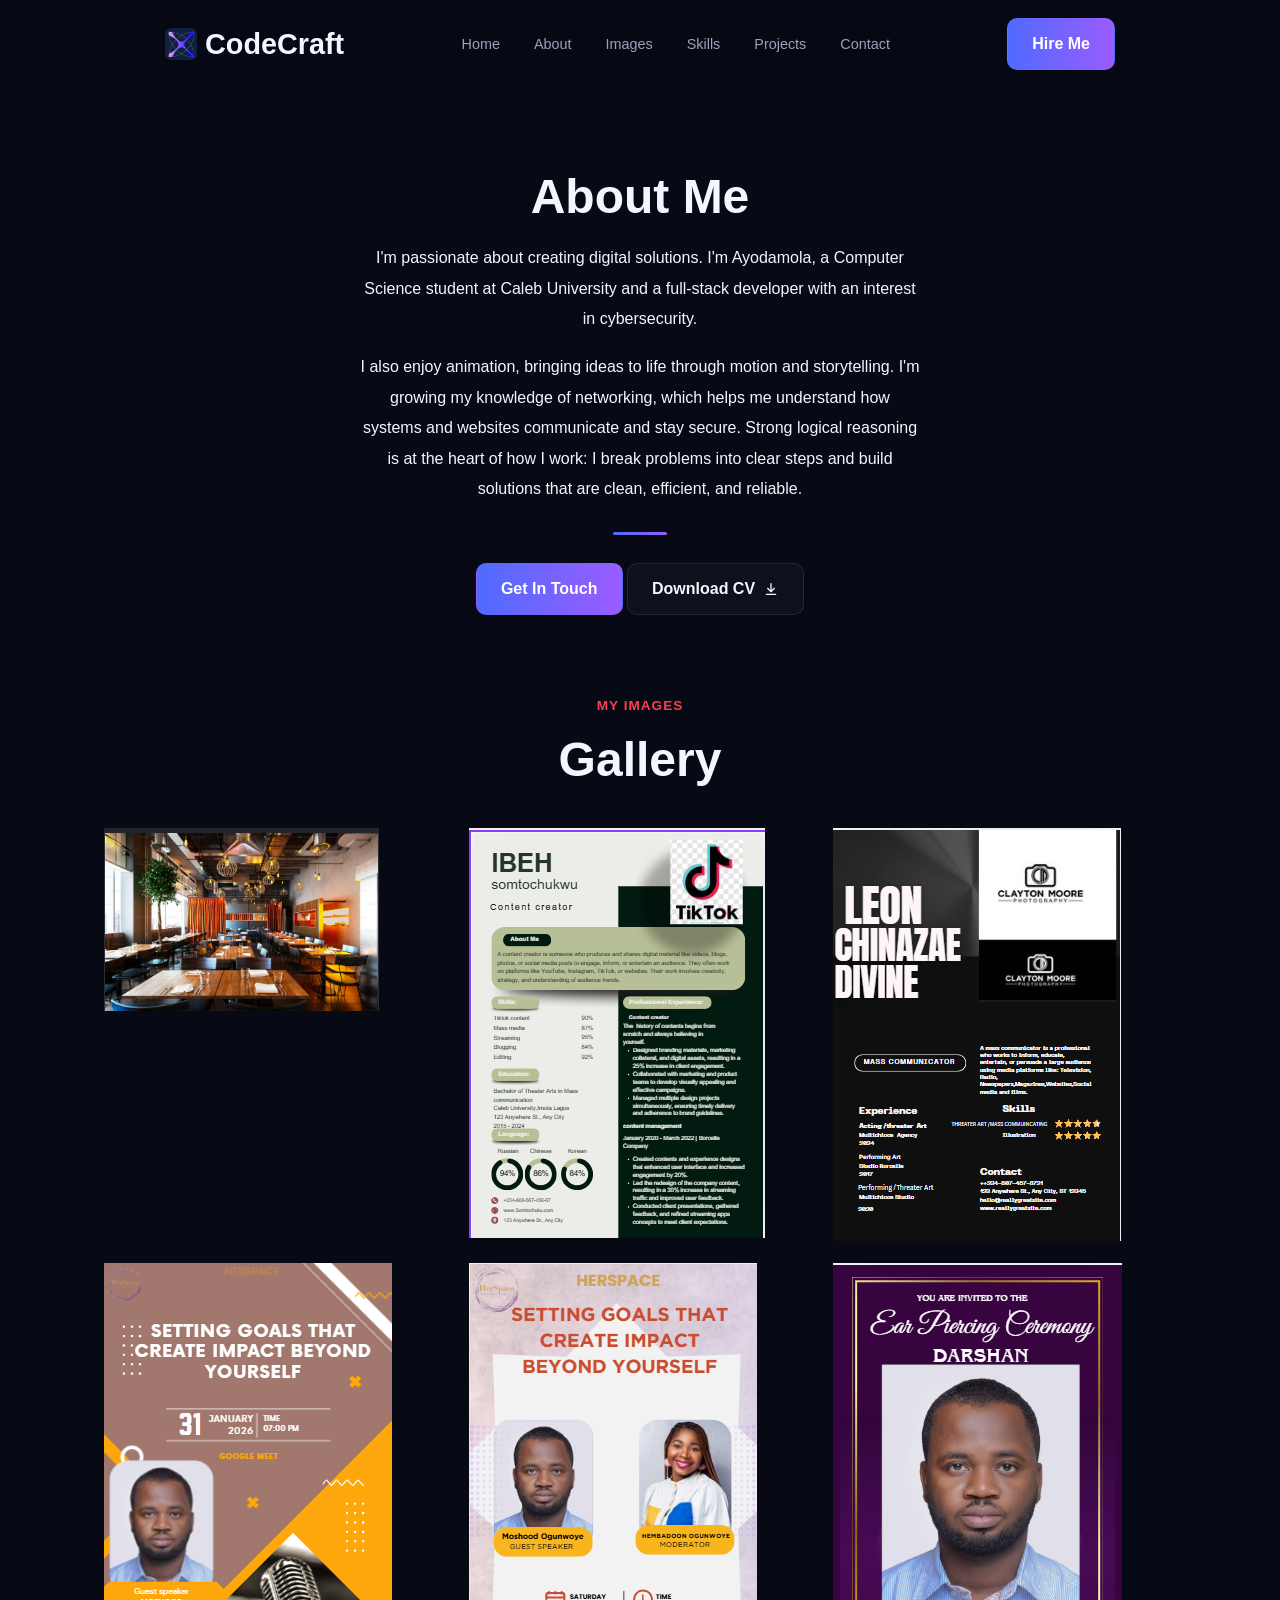
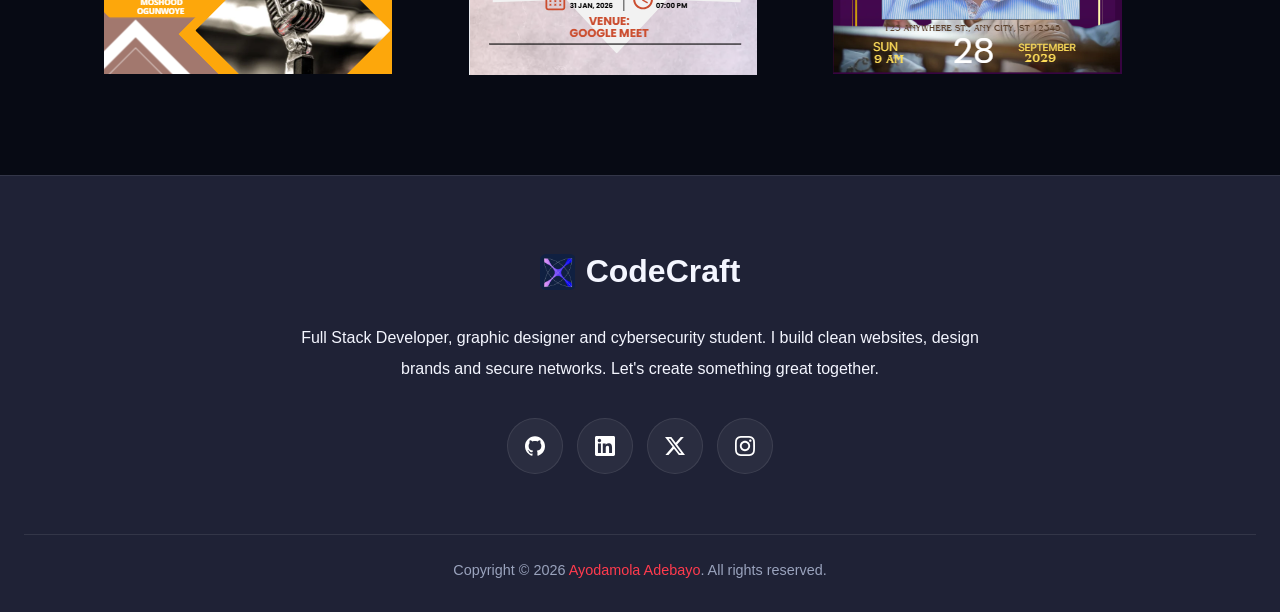
<file: about.html>
<!DOCTYPE html>
<html lang="en">
<head>
  <meta charset="UTF-8" />
  <meta name="viewport" content="width=device-width, initial-scale=1.0" />
  <title>About | Ayodamola</title>
  <link rel="stylesheet" href="about.css" />
</head>
<body>

 <header class="navbar">
  <a href="index.html#home" class="logo">
    <img src="images/logo image .png" alt="CodeCraft logo" />
    <span class="logo-text">CodeCraft</span>
  </a>

  <nav class="nav-links">
      <ul>
        <li><a href="index.html#home">Home</a></li>
        <li><a href="about.html">About</a></li>
        <li><a href="#images">Images</a></li>
        <li><a href="index.html#skills">Skills</a></li>
        <li><a href="index.html#projects">Projects</a></li>
        <li><a href="index.html#contact">Contact</a></li>
      </ul>
    </nav>

    <a href="index.html#contact" class="btn btn-primary">Hire Me</a>
  </header>


  <!-- ============ ABOUT SECTION ============ -->
 <section id="about" class="section about">
  <div class="about-text">
    <h2>About Me</h2>
    <p>
      I'm passionate about creating digital solutions. I'm Ayodamola, a
      Computer Science student at Caleb University and a full-stack
      developer with an interest in cybersecurity.
    </p>
    <p>
      I also enjoy animation, bringing ideas to life through motion and
      storytelling. I'm growing my knowledge of networking, which helps me
      understand how systems and websites communicate and stay secure. Strong
      logical reasoning is at the heart of how I work: I break problems into
      clear steps and build solutions that are clean, efficient, and reliable.
    </p>

    <span class="divider"></span>

    <a href="index.html#contact" class="btn btn-primary">Get In Touch</a>
    <a href="file/AYODAMOLA_ADEBAYO_CV.pdf" download class="btn btn-outline">
      Download CV
      <svg viewBox="0 0 24 24"><path d="M12 4v11M7 11l5 5 5-5M5 20h14"/></svg>
    </a>
  </div>

</section>
  <!-- ============ IMAGES / GALLERY ============ -->
  <section id="images" class="section gallery">
  <span class="eyebrow">My Images</span>
  <h2>Gallery</h2>
  <div class="gallery-grid">
    <img src="images/Restaurant image.png" alt="restaurant" />
    <img src="images/portofolio.png" alt="portofolio" />
    <img src="images/bus.png" alt="bus" />
    <img src="images/sun.png" alt="sun" />
    <img src="images/rayo.png" alt="rayo" />
    <img src="images/sunday.png" alt="sunday" />
  </div>
  </section>


      <!-- ============ FOOTER ============ -->
  <footer class="footer">
    <a href="#home" class="footer-logo">
      <img src="images/logo image .png" alt="CodeCraft logo" />
      <span>CodeCraft</span>
    </a>

    <p class="footer-text">
      Full Stack Developer, graphic designer and cybersecurity student.
      I build clean websites, design brands and secure networks.
      Let's create something great together.
    </p>

    <div class="footer-socials">
      <a href="https://github.com/Ayodamola-svg" target="_blank" rel="noopener noreferrer" aria-label="GitHub">
        <svg viewBox="0 0 24 24"><path d="M12 .297c-6.63 0-12 5.373-12 12 0 5.303 3.438 9.8 8.205 11.385.6.113.82-.258.82-.577 0-.285-.01-1.04-.015-2.04-3.338.724-4.042-1.61-4.042-1.61C4.422 18.07 3.633 17.7 3.633 17.7c-1.087-.744.084-.729.084-.729 1.205.084 1.838 1.236 1.838 1.236 1.07 1.835 2.809 1.305 3.495.998.108-.776.417-1.305.76-1.605-2.665-.3-5.466-1.332-5.466-5.93 0-1.31.465-2.38 1.235-3.22-.135-.303-.54-1.523.105-3.176 0 0 1.005-.322 3.3 1.23.96-.267 1.98-.399 3-.405 1.02.006 2.04.138 3 .405 2.28-1.552 3.285-1.23 3.285-1.23.645 1.653.24 2.873.12 3.176.765.84 1.23 1.91 1.23 3.22 0 4.61-2.805 5.625-5.475 5.92.42.36.81 1.096.81 2.22 0 1.606-.015 2.896-.015 3.286 0 .315.21.69.825.57C20.565 22.092 24 17.592 24 12.297c0-6.627-5.373-12-12-12"/></svg>
      </a>
      <a href="https://linkedin.com/in/adebayo-ayodamola" target="_blank" rel="noopener noreferrer" aria-label="LinkedIn">
        <svg viewBox="0 0 24 24"><path d="M20.447 20.452h-3.554v-5.569c0-1.328-.027-3.037-1.852-3.037-1.853 0-2.136 1.445-2.136 2.939v5.667H9.351V9h3.414v1.561h.046c.477-.9 1.637-1.85 3.37-1.85 3.601 0 4.267 2.37 4.267 5.455v6.286zM5.337 7.433c-1.144 0-2.063-.926-2.063-2.065 0-1.138.92-2.063 2.063-2.063 1.14 0 2.064.925 2.064 2.063 0 1.139-.925 2.065-2.064 2.065zm1.782 13.019H3.555V9h3.564v11.452zM22.225 0H1.771C.792 0 0 .774 0 1.729v20.542C0 23.227.792 24 1.771 24h20.451C23.2 24 24 23.227 24 22.271V1.729C24 .774 23.2 0 22.222 0h.003z"/></svg>
      </a>
      <a href="https://twitter.com/AAyodamola89108" target="_blank" rel="noopener noreferrer" aria-label="X (Twitter)">
        <svg viewBox="0 0 24 24"><path d="M18.901 1.153h3.68l-8.04 9.19L24 22.846h-7.406l-5.8-7.584-6.638 7.584H.474l8.6-9.83L0 1.154h7.594l5.243 6.932ZM17.61 20.644h2.039L6.486 3.24H4.298Z"/></svg>
      </a>
      <a href="https://instagram.com/bayoogere1234" target="_blank" rel="noopener noreferrer" aria-label="Instagram">
        <svg viewBox="0 0 24 24"><path d="M12 0C8.74 0 8.333.015 7.053.072 5.775.132 4.905.333 4.14.63c-.789.306-1.459.717-2.126 1.384S.935 3.35.63 4.14C.333 4.905.131 5.775.072 7.053.012 8.333 0 8.74 0 12s.015 3.667.072 4.947c.06 1.277.261 2.148.558 2.913.306.788.717 1.459 1.384 2.126.667.666 1.336 1.079 2.126 1.384.766.296 1.636.499 2.913.558C8.333 23.988 8.74 24 12 24s3.667-.015 4.947-.072c1.277-.06 2.148-.262 2.913-.558.788-.306 1.459-.718 2.126-1.384.666-.667 1.079-1.335 1.384-2.126.296-.765.499-1.636.558-2.913.06-1.28.072-1.687.072-4.947s-.015-3.667-.072-4.947c-.06-1.277-.262-2.149-.558-2.913-.306-.789-.718-1.459-1.384-2.126C21.319 1.347 20.651.935 19.86.63c-.765-.297-1.636-.499-2.913-.558C15.667.012 15.26 0 12 0zm0 2.16c3.203 0 3.585.016 4.85.071 1.17.055 1.805.249 2.227.415.562.217.96.477 1.382.896.419.42.679.819.896 1.381.164.422.36 1.057.413 2.227.057 1.266.07 1.646.07 4.85s-.015 3.585-.074 4.85c-.061 1.17-.256 1.805-.421 2.227-.224.562-.479.96-.899 1.382-.419.419-.824.679-1.38.896-.42.164-1.065.36-2.235.413-1.274.057-1.649.07-4.859.07-3.211 0-3.586-.015-4.859-.074-1.171-.061-1.816-.256-2.236-.421-.569-.224-.96-.479-1.379-.899-.421-.419-.69-.824-.9-1.38-.165-.42-.359-1.065-.42-2.235-.045-1.26-.061-1.649-.061-4.844 0-3.196.016-3.586.061-4.861.061-1.17.255-1.814.42-2.234.21-.57.479-.96.9-1.381.419-.419.81-.689 1.379-.898.42-.166 1.051-.361 2.221-.421 1.275-.045 1.65-.06 4.859-.06l.045.03zm0 3.678c-3.405 0-6.162 2.76-6.162 6.162 0 3.405 2.76 6.162 6.162 6.162 3.405 0 6.162-2.76 6.162-6.162 0-3.405-2.76-6.162-6.162-6.162zM12 16c-2.21 0-4-1.79-4-4s1.79-4 4-4 4 1.79 4 4-1.79 4-4 4zm7.846-10.405c0 .795-.646 1.44-1.44 1.44-.795 0-1.44-.646-1.44-1.44 0-.794.646-1.439 1.44-1.439.793-.001 1.44.645 1.44 1.439z"/></svg>
      </a>
    </div>

    <p class="footer-copy">
      Copyright &copy; 2026 <span>Ayodamola Adebayo</span>. All rights reserved.
    </p>
  </footer>

  <script src="script.js"></script>
  <script src="skills.js"></script>
  <script src="tech.js"></script>
</body>
</html>
</file>
<file: about.css>
/* =====================================================
   HOW TO READ THIS FILE
   The CSS follows the same order as your page:
   body -> navbar -> hero -> projects -> about -> skills -> contact -> footer
   Each block says WHAT it styles and WHAT each line does.
   ===================================================== */


/* ---------- 1. COLORS AND FONTS (change them here once) ---------- */
:root {
  --bg: #070a14;          /* page background (very dark blue) */
  --card: #0d1122;        /* background of cards and boxes */
  --line: rgba(255,255,255,0.09); /* thin borders */
  --text: #f4f6ff;        /* main text (almost white) */
  --muted: #9aa3bd;       /* softer grey text */
  --blue: #4f6bff;        /* main accent color */
  --violet: #9a5cff;      /* second accent color */
  --green: #35e08a;       /* the "available" dot */
  --gradient: linear-gradient(90deg, #4f6bff, #9a5cff); /* blue to violet */
  --font: "Inter", "Segoe UI", sans-serif;      /* body text font */
  --font-head: "Sora", "Inter", sans-serif;     /* headings font */
}


/* ---------- 2. RESET: remove the browser's default spacing ---------- */
* {
  margin: 0;              /* no outside space */
  padding: 0;             /* no inside space */
  box-sizing: border-box; /* padding stays inside the width you set */
}


/* ---------- 3. BODY: the whole page ---------- */
body {
  background: var(--bg);        /* dark background */
  color: var(--text);           /* white text */
  font-family: var(--font);     /* font for all text */
  line-height: 1.6;             /* space between lines of text */
}

html { scroll-behavior: smooth; scroll-padding-top: 90px; } /* smooth scroll when clicking menu links */

a { color: inherit; text-decoration: none; } /* links: same color as text, no underline */
ul { list-style: none; }                     /* remove bullet points */
img { max-width: 100%; display: block; }     /* images never overflow the screen */


/* ---------- 4. SECTION: the shared box for each part of the page ---------- */
.section {
  max-width: 1120px;       /* content never wider than this */
  margin: 0 auto;          /* centers the content */
  padding: 80px 24px 0;    /* top, left/right, bottom space */
}

.section h2 { font-family: var(--font-head); font-size: 1.4rem; } /* section titles */


/* ---------- 5. NAVBAR: the top menu ---------- */
.navbar {
  position: sticky;        /* stays at the top while you scroll */
  top: 0;
  z-index: 10;             /* keeps it above other content */
  display: flex;           /* puts logo, links, button in one row */
  align-items: center;     /* lines them up vertically */
  justify-content: space-between; /* logo left, button right */
  /* same left/right edge as the hero container (1120px wide + 24px padding) */
  padding: 18px max(19px, calc((100% - 1000px) / 2 + 25px));
  background: rgba(7,10,20,0.85);
}

.logo {
  display: flex;                 /* puts the image and text side by side */
  align-items: center;           /* lines the image up with the middle of the text */
  gap: 8px;    
  flex-shrink: 0;        /* logo never gets squeezed by the nav */
  white-space: nowrap;   /* "CodeCraft" stays on one line */                  /* space between image and text: smaller number = closer */
  font-family: var(--font-head);
  font-size: 1.8rem;
  font-weight: 700;
}

.logo img {
  width: 32px;                   /* logo size: make this smaller or bigger */
  height: 32px;
  object-fit: contain;           /* keeps the logo from stretching */
  border-radius: 6px;            /* softens the corners if the image has a dark square background */
}

.logo-text { color: var(--text); } /* keeps the text white */


.nav-links ul { display: flex; gap: 34px; align-items: center; }   /* menu items in a row, with space between, and lined up in the middle */
.nav-links a { color: var(--muted); font-size: 0.9rem; }
.nav-links a:hover { color: var(--text); }   /* turns white when you hover */
.nav-links a.active { color: var(--text); border-bottom: 2px solid var(--blue); } /* the current page */

.btn-talk {              /* the "Let's Talk" button */
  border: 1px solid var(--blue);
  padding: 9px 22px;
  border-radius: 10px;   /* rounded corners */
  font-size: 0.9rem;
}


/* ---------- 6. BUTTONS: used in many places ---------- */
.btn {
  display: inline-flex;       /* text and icon sit side by side */
  align-items: center;        /* icon lines up with the middle of the text */
  gap: 8px;                   /* space between text and icon: smaller number = icon closer */
  padding: 12px 24px;
  border-radius: 10px;
  font-weight: 600;
  border: 1px solid transparent;
  transition: transform 0.2s; /* makes the hover movement smooth */
}
.btn:hover { transform: translateY(-2px); }  /* button lifts up a little on hover */
.btn-primary { background: var(--gradient); color: #fff; }       /* filled button */
.btn-outline { border-color: var(--line); background: rgba(255,255,255,0.03); } /* outlined button */

.btn svg {                    /* the arrow and download icons inside buttons */
  width: 16px;                /* icon size */
  height: 16px;
  fill: none;                 /* draw lines only, no filled shape */
  stroke: currentColor;       /* icon takes the text color */
  stroke-width: 2;            /* line thickness */
  stroke-linecap: round;      /* rounded line ends */
  stroke-linejoin: round;     /* rounded corners */
}


/* ---------- 7. HERO: the first big section ---------- */
.hero {
  max-width: 1120px;
  margin: 0 auto;
  padding: 70px 24px 20px;
  display: grid;                      /* two columns: text left, photo right */
  grid-template-columns: 1.05fr 1fr;
  align-items: center;
  gap: 30px;
}

.hello { font-size: 1.2rem; color: var(--muted); margin-bottom: 4px; }  /* "Hi, I'm" */

.hero h1 {                                           /* your name */
  font-family: var(--font-head);
  font-size: 3.6rem;
  line-height: 1.1;
  margin-bottom: 6px;                                /* space under the name */
}

.role {                                              /* "Full Stack Developer" with color gradient */
  font-family: var(--font-head);
  font-size: 2.2rem;
  font-weight: 700;
  background: var(--gradient);
  -webkit-background-clip: text;   /* these 3 lines show the gradient */
  background-clip: text;           /* only inside the letters */
  color: transparent;
}

.hero-desc { color: var(--muted); max-width: 440px; margin: 22px 0 28px; } /* short intro paragraph */
.hero-buttons { display: flex; flex-wrap: wrap; gap: 14px; }  /* View My Work + Download CV */


/* ---------- 8. SOCIAL ICONS (round buttons) ---------- */
.socials { display: flex; gap: 12px; margin-top: 30px; }
.socials a {
  width: 38px;
  height: 38px;
  display: grid;
  place-items: center;        /* icon in the middle of the circle */
  border: 1px solid var(--line);
  border-radius: 50%;         /* 50% makes it a circle */
  color: var(--muted);
}
.socials a:hover { color: var(--text); border-color: var(--blue); }
.socials svg { width: 17px; height: 17px; fill: currentColor; } /* icon takes the link's color */


/* ---------- 9. HERO PHOTO: image, glowing ring, status card ---------- */

.hero-visual {
  position: relative;
  display: grid;
  place-items: center;
  min-height: 420px;
}

.ring {
  position: absolute;
  width: 380px;
  aspect-ratio: 1;
  border-radius: 50%;
  border: 1px solid rgba(79,107,255,0.55);
  box-shadow: 0 0 80px rgba(79,107,255,0.35);
}

.hero-visual img {
  position: relative;
  width: 340px;
  height: 340px;
  object-fit: cover;
  object-position: center 10%;
  border-radius: 50%;
}

.status-card {
  position: absolute;
  right: 0;
  bottom: 18px;
  width: 220px;
  padding: 16px 18px;
  background: rgba(13,17,34,0.85);
  border: 1px solid var(--line);
  border-radius: 14px;
  font-size: 0.82rem;
  color: var(--muted);
}

/* ---------- 10. PROJECTS: the cards ---------- */
.section-head { display: flex; justify-content: space-between; align-items: baseline; margin-bottom: 28px; }
.view-all { color: var(--blue); font-size: 0.9rem; }

.project-grid {
  display: grid;
  grid-template-columns: repeat(auto-fit, minmax(260px, 1fr)); /* as many cards per row as fit */
  gap: 22px;
}

.card {
  background: var(--card);
  border: 1px solid var(--line);
  border-radius: 14px;
  padding: 14px;
  transition: transform 0.2s;
}
.card:hover { transform: translateY(-4px); border-color: var(--blue); } /* card lifts on hover */

.thumb {                                 /* the picture area of a card */
  height: 150px;
  border-radius: 10px;
  margin-bottom: 16px;
  background: linear-gradient(135deg, #16204a, #2a1d5e);
  display: grid;
  place-items: center;
  color: rgba(255,255,255,0.5);
}
.card h3 { font-family: var(--font-head); font-size: 1rem; margin-bottom: 6px; } /* card title */
.card p { color: var(--muted); font-size: 0.85rem; margin-bottom: 14px; }        /* card text */

.tags { display: flex; flex-wrap: wrap; gap: 8px; }  /* small labels like HTML, CSS */
.tags li { font-size: 0.75rem; padding: 4px 10px; border: 1px solid var(--line); border-radius: 6px; color: var(--muted); }


/* ---------- 11. ABOUT PREVIEW ---------- */
.about-preview { display: flex; justify-content: space-between; align-items: center; gap: 30px; flex-wrap: wrap; }
.about-preview p { color: var(--muted); max-width: 560px; margin-top: 10px; }

/* ---------- ABOUT SECTION (centered, like "My Services") ---------- */
.about-text {
  text-align: center;
  max-width: 700px;    /* keeps the text in a narrower column, like your second screenshot */
  margin: 0 auto;      /* centers that column */
}

.about-text h2 {
  font-family: var(--font-head);
  font-size: 3rem;
  font-weight: 800;
  line-height: 1.2;
}

.about-text p {
  color: var(--text);
  max-width: 560px;
  margin: 18px auto 0;
  line-height: 1.9;
}

.divider {
  display: block;
  width: 54px;
  height: 3px;
  margin: 28px auto;
  border-radius: 2px;
  background: var(--gradient);   /* for a red line use: #ff3b4e */
}


/* ---------- GALLERY HEADING (same style as About Me) ---------- */
.gallery {
  text-align: center;      /* centers the "MY IMAGES" label and the title */
}

.gallery h2 {
  font-family: var(--font-head);
  font-size: 3rem;         /* same size as About Me */
  font-weight: 800;
  line-height: 1.2;
}

/* the grid of pictures under the heading */
.gallery-grid {
  display: grid;
  grid-template-columns: repeat(auto-fit, minmax(260px, 1fr));
  gap: 22px;
  margin-top: 40px;
}


/* ---------- STATS CARDS ---------- */
.stats-grid {
  display: grid;
  grid-template-columns: repeat(auto-fit, minmax(200px, 1fr));
  gap: 20px;
  margin-top: 48px;
}

.stat-card {
  display: flex;
  flex-direction: column;
  align-items: center;
  padding: 28px 16px;
  background: var(--card);
  border: 1px solid var(--line);
  border-radius: 14px;
}

.stat-number {
  font-family: var(--font-head);
  font-size: 2.2rem;
  font-weight: 700;
  background: var(--gradient);
  -webkit-background-clip: text;
  background-clip: text;
  color: transparent;
}

.stat-label { color: var(--muted); font-size: 0.9rem; }


/* ---------- 12. SKILLS: the pill labels ---------- */
.chips { display: flex; flex-wrap: wrap; gap: 10px; margin-top: 24px; }
.chips li {
  padding: 8px 16px;
  border: 1px solid var(--line);
  border-radius: 999px;      /* very large radius = fully rounded pill */
  background: var(--card);
  font-size: 0.85rem;
}


/* ---------- 13. CONTACT BOX ---------- */
.contact-box {
  text-align: center;
  padding: 56px 24px;
  border-radius: 20px;
  background: var(--card);
  border: 1px solid var(--line);
}
.contact-box h2 { font-size: 1.8rem; }
.contact-box p { color: var(--muted); margin: 10px auto 26px; max-width: 460px; }



/* ---------- 15. PHONES AND SMALL SCREENS ---------- */
/* These rules only apply when the screen is 860px wide or smaller */
@media (max-width: 860px) {
  .nav-links { display: none; }                  /* hide the menu links on phones */
  .hero { grid-template-columns: 1fr; }          /* stack: text on top, photo below */
  .hero h1 { font-size: 2.6rem; }
  .ring { width: 320px; }
  .hero-visual img { width: 290px; }
  .status-card { right: 50%; transform: translateX(50%); bottom: 0; } /* center the card */
}

/* PASTE these instead: 3D tilt cards */
.stat-card {
  /* --rx and --ry are set by script.js from the pointer position */
  transform: perspective(800px) rotateX(var(--rx, 0deg)) rotateY(var(--ry, 0deg));
  transition: transform 0.15s ease-out, border-color 0.25s, box-shadow 0.25s;
  will-change: transform;
}
.stat-card:hover {
  transform: perspective(800px) translateY(-8px) scale(1.04)
             rotateX(var(--rx, 0deg)) rotateY(var(--ry, 0deg));
  border-color: var(--blue);
  box-shadow: 0 12px 40px rgba(79,107,255,0.25);
}

/* ---------- 17. PROJECTS SECTION ---------- */
.projects-head { text-align: center; }
.projects-head h2 { font-size: 3rem; font-weight: 800; line-height: 1.2; }
.projects-head p { color: var(--muted); max-width: 520px; margin: 14px auto 0; }

/* Filter buttons */
.filters {
  display: flex;
  flex-wrap: wrap;
  justify-content: center;
  gap: 10px;
  margin-bottom: 36px;
}
.filter-btn {
  padding: 9px 22px;
  border: 1px solid var(--line);
  border-radius: 999px;
  background: var(--card);
  color: var(--muted);
  font: inherit;
  font-size: 0.9rem;
  cursor: pointer;
  transition: color 0.2s, border-color 0.2s, transform 0.2s;
}
.filter-btn:hover { color: var(--text); border-color: var(--blue); transform: translateY(-2px); }
.filter-btn.active { background: var(--gradient); color: #fff; border-color: transparent; }

/* Project images fill the thumbnail */
.thumb { overflow: hidden; }
.thumb img { width: 100%; height: 100%; object-fit: cover; }

/* Cards: hidden ones disappear, shown ones pop in */
.project-grid .card { animation: popIn 0.4s ease; }
.project-grid .card.hide { display: none; }
@keyframes popIn {
  from { opacity: 0; transform: scale(0.94); }
  to   { opacity: 1; transform: scale(1); }
}

.card-link { display: inline-block; margin-top: 12px; color: var(--blue); font-size: 0.85rem; font-weight: 600; }
.card-link:hover { color: var(--violet); }

/* ---------- 20. IMAGE POPUP (click to view full) ---------- */
.card:not(.video-card) .thumb img { cursor: zoom-in; transition: transform 0.4s; }
.card:not(.video-card) .thumb:hover img { transform: scale(1.05); }  /* small zoom hint on hover */

.image-modal {
  position: fixed;
  inset: 0;
  z-index: 100;
  display: none;
  align-items: center;
  justify-content: center;
  padding: 24px;
  background: rgba(4,6,12,0.92);
  cursor: zoom-out;
}
.image-modal.open { display: flex; animation: popIn 0.3s ease; }

.image-modal img {
  max-width: 100%;
  max-height: 90vh;
  object-fit: contain;            /* shows the WHOLE image, nothing cropped */
  border-radius: 12px;
  box-shadow: 0 20px 80px rgba(79,107,255,0.3);
}

.image-close {
  position: absolute;
  top: 20px;
  right: 24px;
  width: 42px;
  height: 42px;
  border: 1px solid var(--line);
  border-radius: 50%;
  background: var(--card);
  color: var(--text);
  font-size: 1.1rem;
  cursor: pointer;
}
.image-close:hover { border-color: var(--blue); }

/* Link wrapper inside a card thumbnail */
.thumb a { display: block; width: 100%; height: 100%; }

/* ---------- SKILLS: keep both columns healthy ---------- */
.skills-layout > * { min-width: 0; }     /* stops a column from collapsing */
.skills { padding-bottom: 40px; }

/* ---------- CONTACT (text left, testimonial card right) ---------- */
.contact { padding-top: 120px; padding-bottom: 20px; }   /* moves it further down from Skills */

.contact-layout {
  display: grid;
  grid-template-columns: 1fr 1fr;
  gap: 60px;
  align-items: center;
  padding: 56px 48px;
  background: var(--card);
  border: 1px solid var(--line);
  border-radius: 20px;
}

.contact-text h2 { font-size: 2.6rem; font-weight: 800; line-height: 1.2; }
.contact-text p {
  color: var(--muted);
  line-height: 1.9;
  margin: 18px 0 30px;
  max-width: 440px;
}

/* Testimonial card */
.testimonial {
  position: relative;
  padding: 34px 30px 28px;
  background: rgba(255,255,255,0.03);
  border: 1px solid var(--line);
  border-radius: 16px;
}
.testimonial::before {                   /* big quote mark */
  content: "\201C";
  position: absolute;
  top: 6px;
  left: 20px;
  font-family: var(--font-head);
  font-size: 4rem;
  line-height: 1;
  background: var(--gradient);
  -webkit-background-clip: text;
  background-clip: text;
  color: transparent;
}
.testimonial p { color: var(--text); line-height: 1.8; margin-top: 18px; }

.testimonial footer {
  display: flex;
  align-items: center;
  gap: 14px;
  margin-top: 24px;
  padding-top: 20px;
  border-top: 1px solid var(--line);
}
.testimonial footer img {
  width: 54px;                           /* small round photo instead of a huge picture */
  height: 54px;
  object-fit: cover;
  border-radius: 50%;
  border: 2px solid var(--blue);
}
.testimonial footer strong { display: block; }
.testimonial footer span { color: var(--muted); font-size: 0.85rem; }

@media (max-width: 860px) {
  .contact-layout { grid-template-columns: 1fr; padding: 36px 24px; gap: 36px; }
  .contact-text h2 { font-size: 2rem; }
}


/* ---------- SKILLS (final) ---------- */
.skills-layout {
  display: grid;
  grid-template-columns: 1fr 1.1fr;      /* text left, bars right */
  gap: 70px;
  align-items: center;
  padding: 70px 0;
}
.skills-layout > * { min-width: 0; }

/* Left side */
.eyebrow {
  display: block;
  margin-bottom: 14px;
  color: #ff3b4e;
  font-size: 0.85rem;
  font-weight: 600;
  letter-spacing: 1px;
  text-transform: uppercase;
}
.skills-text h2 {
  font-family: var(--font-head);
  font-size: 3.4rem;
  font-weight: 800;
  line-height: 1.15;
}
.skills-text p {
  color: var(--text);
  line-height: 1.9;
  margin: 24px 0 34px;
  max-width: 480px;
}
.btn-round {
  border-radius: 999px;
  padding: 14px 34px;
  border: 2px solid #ff3b4e;
  background: transparent;
}

/* Right side: one column of rows */
.skills-bars { display: flex; flex-direction: column; gap: 38px; }
.skill-name { display: block; font-weight: 500; }

.progress-bar {
  position: relative;
  height: 5px;
  margin-top: 12px;
  border-radius: 999px;
  background: rgba(255,255,255,0.07);
}
.progress-fill {
  height: 100%;
  width: 0;                              /* starts empty */
  border-radius: 999px;
  background: #ff3b4e;
}

/* Percentage bubble above the end of the bar */
.skill-tip {
  position: absolute;
  bottom: 16px;
  left: 0;
  opacity: 0;                            /* hidden until the animation starts */
  transform: translateX(-50%);
  padding: 2px 10px;
  border: 1.5px solid #fff;
  border-radius: 6px;
  background: var(--bg);
  font-size: 0.75rem;
  font-weight: 600;
  white-space: nowrap;
}
.skill-tip::after {                      /* little tail under the bubble */
  content: "";
  position: absolute;
  left: 50%;
  bottom: -5px;
  width: 8px;
  height: 8px;
  background: var(--bg);
  border-right: 1.5px solid #fff;
  border-bottom: 1.5px solid #fff;
  transform: translateX(-50%) rotate(45deg);
}

/* skills.js adds "play" when the row scrolls into view */
.skill-row.play .progress-fill {
  width: var(--w);
  transition: width 1.8s cubic-bezier(0.215, 0.61, 0.355, 1) 0.3s;
}
.skill-row.play .skill-tip {
  left: var(--w);
  opacity: 1;
  transition: left 1.8s cubic-bezier(0.215, 0.61, 0.355, 1) 0.3s, opacity 0.3s ease 0.3s;
}

@media (max-width: 860px) {
  .skills-layout { grid-template-columns: 1fr; gap: 40px; }
  .skills-text h2 { font-size: 2.4rem; }
}

/* ---------- FOOTER (centered, like the reference) ---------- */
.footer {
  margin-top: 100px;
  padding: 70px 24px 30px;
  text-align: center;
  background: #1f2236;              /* full-width band. Use #1f2236 for the lighter navy in your reference */
  border-top: 1px solid var(--line);
}

.footer-logo {
  display: inline-flex;
  align-items: center;
  gap: 10px;
  font-family: var(--font-head);
  font-size: 2rem;
  font-weight: 800;
}
.footer-logo img {
  width: 36px;
  height: 36px;
  object-fit: contain;
  border-radius: 6px;
}

.footer-text {
  max-width: 700px;
  margin: 26px auto 34px;
  color: var(--text);
  line-height: 1.9;
}

/* Round social buttons */
.footer-socials {
  display: flex;
  justify-content: center;
  gap: 14px;
}
.footer-socials a {
  width: 56px;
  height: 56px;
  display: grid;
  place-items: center;
  border-radius: 50%;
  background: rgba(255,255,255,0.05);
  border: 1px solid var(--line);
  transition: transform 0.25s, background 0.25s, border-color 0.25s;
}
.footer-socials svg {
  width: 20px;
  height: 20px;
  fill: #fff;                           /* icon colour */
}
.footer-socials a:hover {
  transform: translateY(-5px);
  background: #ff3b4e;                  /* red on hover, like your reference. Use var(--blue) to match the site */
  border-color: transparent;
}

.footer-copy {
  margin-top: 60px;
  padding-top: 24px;
  border-top: 1px solid var(--line);
  color: var(--muted);
  font-size: 0.9rem;
}
.footer-copy span { color: #ff3b4e; }   /* your name in red */
</file>
